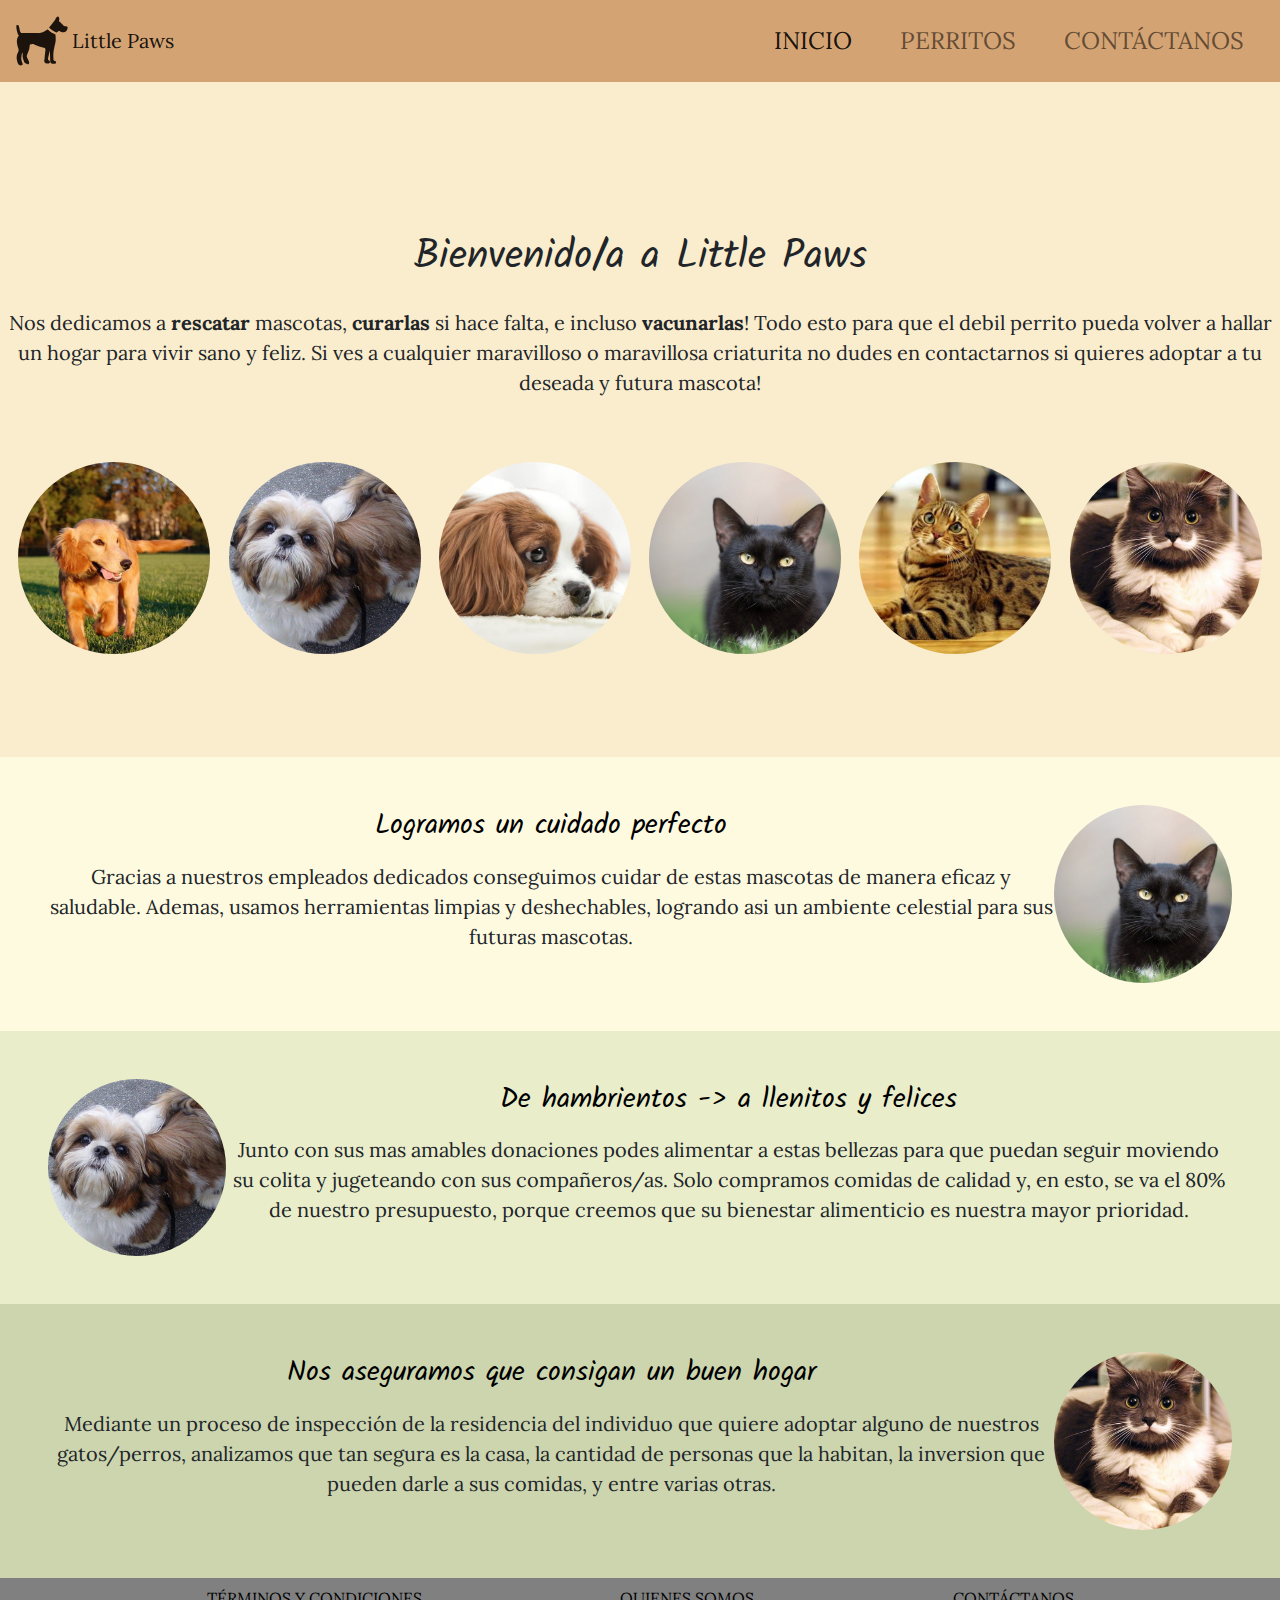
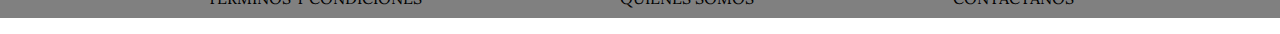
<file: index.html>
<!DOCTYPE html>
<html lang="es"> <!-- Idioma -->
    <head>
        <!-- Configuración -->
        <meta charset="UTF-8">
        <meta http-equiv="X-UA-Compatible" content="IE=edge">
        <meta name="viewport" content="width=device-width, initial-scale=1.0">

        <title>Little Paws</title> <!-- Título -->
        <link rel="icon" type="image/png" href="archivos/imagenes/logo.svg"> <!-- Logo -->

        <meta name="description" content="Salvamos, curamos, vacunamos y ponemos en adopcion a perros."> <!-- Descripción -->
        <meta name="keywords" content="Adoptar Perros, Perros, Poner en Adopcion a un Perro, Perros Resctados"> <!-- Palabras para el motor de búsqueda -->
        <meta name="author" content="Thiago López Bello"> <!-- Autor (Yo) -->

        <!-- Fuentes de Google -->
        <link rel="preconnect" href="https://fonts.googleapis.com">
        <link rel="preconnect" href="https://fonts.gstatic.com" crossorigin>
        <link href="https://fonts.googleapis.com/css2?family=Kalam&family=Lora&display=swap" rel="stylesheet">

        <!-- Hojas de Estilo -->
        <link rel="stylesheet" href="css/otros/bootstrap.min.css"> <!-- Bootstrap -->
        <link rel="stylesheet" href="css/otros/normalize.min.css"> <!-- Normalize -->
        <link rel="stylesheet" href="css/main.min.css"> <!-- CSS Principal -->
    </head>
    <body>
        <header>
            <div class="bg--color__color4">
                <!-- Navegación -->
                <nav class="navbar navbar-expand-lg navbar-light fs-4 sticky-top bg--color__color5 texto--fuente__lora">
                    <div class="container-fluid">
                        <a class="navbar-brand d-flex align-items-center" href="#">
                            <img src="archivos/imagenes/logo.svg" alt="" width="60" height="56" class="">Little Paws
                        </a>
                    <button class="navbar-toggler" type="button" data-bs-toggle="collapse" data-bs-target="#navbarNav" aria-controls="navbarNav" aria-expanded="false" aria-label="Toggle navigation">
                        <span class="navbar-toggler-icon"></span>
                    </button>
                    <div class="collapse navbar-collapse justify-content-end" id="navbarNav">
                        <ul class="navbar-nav">
                        <li class="nav-item">
                            <a class="nav-link active mx-3" aria-current="page" href="#">INICIO</a>
                        </li>
                        <li class="nav-item">
                            <a class="nav-link mx-3" href="perritos.html">PERRITOS</a>
                        </li>
                        <li class="nav-item">
                            <a class="nav-link mx-3" href="contactanos.html">CONTÁCTANOS</a>
                        </li>
                        </ul>
                    </div>
                    </div>
                </nav>
                
                <!-- Título, Descripción e Imagenes -->
                <div class="header text-center d-grid align-content-center">
                    <h1 class="texto--fuente__kalam mt-5 fs-1">Bienvenido/a a Little Paws</h1>
                    <p class="texto--fuente__lora fs-5">Nos dedicamos a <strong>rescatar</strong> mascotas, <strong>curarlas</strong> si hace falta, e incluso <strong>vacunarlas</strong>! Todo esto para que el debil perrito pueda volver a hallar un hogar para vivir sano y feliz. Si ves a cualquier maravilloso o maravillosa criaturita no dudes en contactarnos si quieres adoptar a tu deseada y futura mascota!</p>
                    <div class="d-flex justify-content-evenly mt-5">
                        <img src="archivos/imagenes/perro1.jpg" alt="Primer Perro" class="imagenRedonda">
                        <img src="archivos/imagenes/perro2.jpg" alt="Segundo Perro" class="imagenRedonda">
                        <img src="archivos/imagenes/perro3.jpg" alt="Tercer Perro" class="imagenRedonda">
                        <img src="archivos/imagenes/gato1.jpg" alt="Primer Gato" class="imagenRedonda">
                        <img src="archivos/imagenes/gato2.jpg" alt="Segundo Gato" class="imagenRedonda">
                        <img src="archivos/imagenes/gato3.jpg" alt="Tercer Gato" class="imagenRedonda">
                    </div>
                </div>
            </div>
        </header>

        <section class="bg--color__color3 d-flex justify-content-evenly p-5">
            <div class="text-center d-grid">
                <a class="texto--fuente__kalam textoSinNada fs-3">Logramos un cuidado perfecto</a>
                <p class="texto--fuente__lora fs-5">Gracias a nuestros empleados dedicados conseguimos cuidar de estas mascotas de manera eficaz y saludable. Ademas, usamos herramientas limpias y deshechables, logrando asi un ambiente celestial para sus futuras mascotas.</p>
            </div>
            <img src="archivos/imagenes/gato1.jpg" alt="Primer Gato" class="imagenRedonda">
        </section>

        <section class="bg--color__color2 d-flex justify-content-evenly p-5">
            <img src="archivos/imagenes/perro2.jpg" alt="Segundo Perro" class="imagenRedonda">
            <div class="text-center d-grid">
                <a class="texto--fuente__kalam textoSinNada fs-3">De hambrientos -> a llenitos y felices</a>
                <p class="texto--fuente__lora fs-5">Junto con sus mas amables donaciones podes alimentar a estas bellezas para que puedan seguir moviendo su colita y jugeteando con sus compañeros/as. Solo compramos comidas de calidad y, en esto, se va el 80% de nuestro presupuesto, porque creemos que su bienestar alimenticio es nuestra mayor prioridad.</p>
            </div>
        </section>

        <section class="bg--color__color1 d-flex justify-content-evenly p-5">
            <div class="text-center d-grid">
                <a class="texto--fuente__kalam textoSinNada fs-3">Nos aseguramos que consigan un buen hogar</a>
                <p class="texto--fuente__lora fs-5 texto">Mediante un proceso de inspección de la residencia del individuo que quiere adoptar alguno de nuestros gatos/perros, analizamos que tan segura es la casa, la cantidad de personas que la habitan, la inversion que pueden darle a sus comidas, y entre varias otras.</p>
            </div>
            <img src="archivos/imagenes/gato3.jpg" alt="Tercer Gato" class="imagenRedonda">
        </section>

        <footer>
            <nav>
                <ul class="textoSinNada d-flex justify-content-evenly align-items-center p-2 texto--fuente__lora" style="background-color: #808080;">
                    <li><a href="" class="textoSinNada">TÉRMINOS Y CONDICIONES</a></li>
                    <li><a href="" class="textoSinNada">QUIENES SOMOS</a></li>
                    <li><a href="contactanos.html" class="textoSinNada">CONTÁCTANOS</a></li>
                </ul>
            </nav>
        </footer>

        <!-- Scripts de JavaScript -->
        <script src="js/bootstrap.bundle.min.js"></script>
    </body>
</html>
</file>
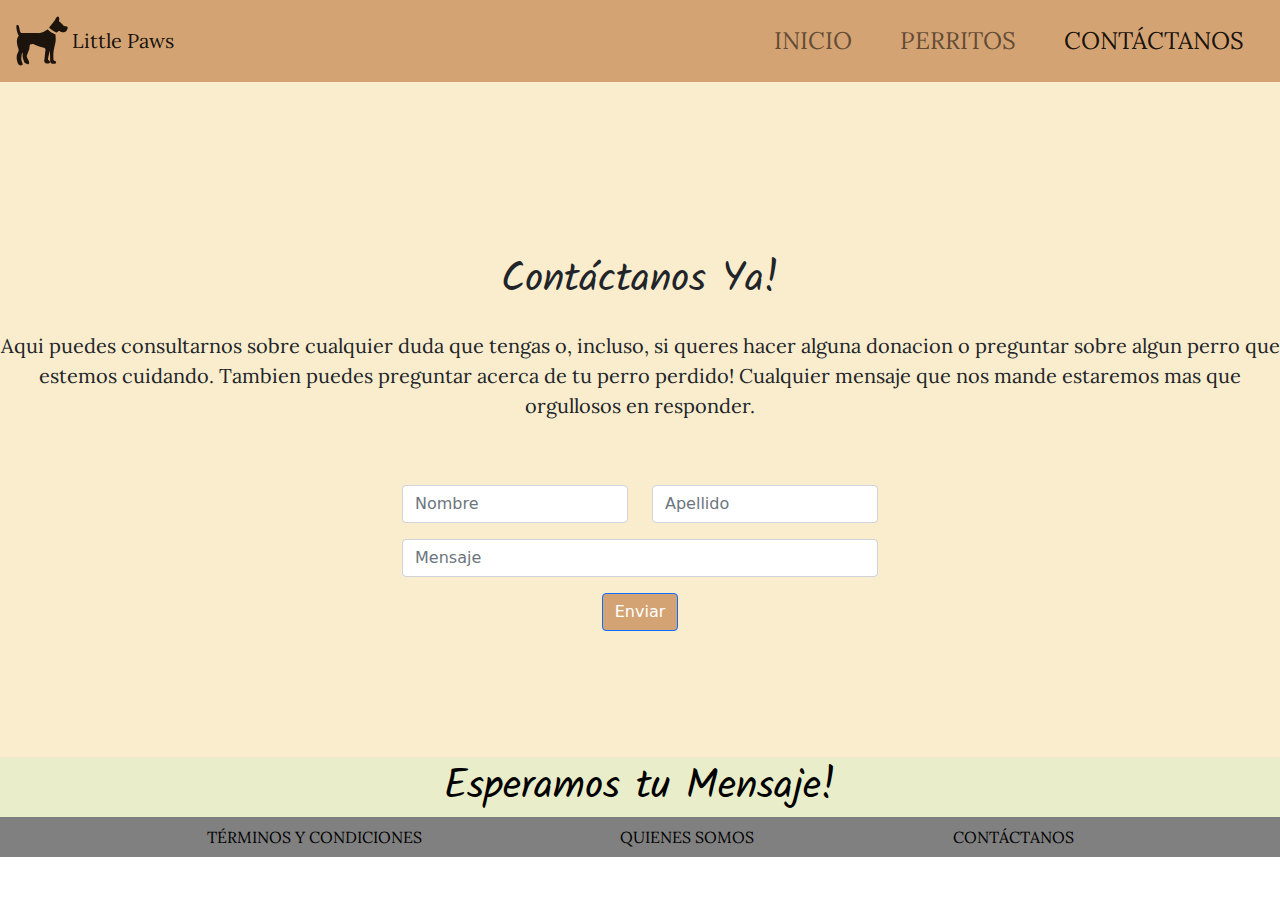
<file: contactanos.html>
<!DOCTYPE html>
<html lang="en">
    <head>
        <!-- Configuración -->
        <meta charset="UTF-8">
        <meta http-equiv="X-UA-Compatible" content="IE=edge">
        <meta name="viewport" content="width=device-width, initial-scale=1.0">

        <title>Contáctanos</title> <!-- Título -->
        <link rel="icon" type="image/png" href="archivos/imagenes/logo.svg"> <!-- Logo -->

        <!-- Fuentes de Google -->
        <link rel="preconnect" href="https://fonts.googleapis.com">
        <link rel="preconnect" href="https://fonts.gstatic.com" crossorigin>
        <link href="https://fonts.googleapis.com/css2?family=Kalam&family=Lora&display=swap" rel="stylesheet">

        <!-- Hojas de Estilo -->
        <link rel="stylesheet" href="css/otros/bootstrap.min.css"> <!-- Bootstrap -->
        <link rel="stylesheet" href="css/otros/normalize.min.css"> <!-- Normalize -->
        <link rel="stylesheet" href="css/main.min.css"> <!-- CSS Principal -->
    </head>
    <body>
        <header>
            <div class="bg--color__color4">
                <!-- Navegación -->
                <nav class="navbar navbar-expand-lg navbar-light fs-4 sticky-top bg--color__color5 texto--fuente__lora">
                    <div class="container-fluid">
                        <a class="navbar-brand d-flex align-items-center" href="#">
                            <img src="archivos/imagenes/logo.svg" alt="" width="60" height="56" class="">Little Paws
                        </a>
                    <button class="navbar-toggler" type="button" data-bs-toggle="collapse" data-bs-target="#navbarNav" aria-controls="navbarNav" aria-expanded="false" aria-label="Toggle navigation">
                        <span class="navbar-toggler-icon"></span>
                    </button>
                    <div class="collapse navbar-collapse justify-content-end" id="navbarNav">
                        <ul class="navbar-nav">
                        <li class="nav-item">
                            <a class="nav-link mx-3"href="index.html">INICIO</a>
                        </li>
                        <li class="nav-item">
                            <a class="nav-link mx-3" href="perritos.html">PERRITOS</a>
                        </li>
                        <li class="nav-item">
                            <a class="nav-link active mx-3" aria-current="page" href="#">CONTÁCTANOS</a>
                        </li>
                        </ul>
                    </div>
                    </div>
                </nav>
                
                <!-- Título, Descripción y Formulario -->
                <div class="header text-center d-grid align-content-center">
                    <h1 class="texto--fuente__kalam mt-5 fs-1">Contáctanos Ya!</h1>
                    <p class="texto--fuente__lora fs-5">Aqui puedes consultarnos sobre cualquier duda que tengas o, incluso, si queres hacer alguna donacion o preguntar sobre algun perro que estemos cuidando. Tambien puedes preguntar acerca de tu perro perdido! Cualquier mensaje que nos mande estaremos mas que orgullosos en responder.</p>
                    <div class="d-flex justify-content-evenly mt-5">
                        <section>
                            <form>
                                <div class="row">
                                  <div class="col">
                                    <input type="text" class="form-control" placeholder="Nombre">
                                  </div>
                                  <div class="col">
                                    <input type="text" class="form-control" placeholder="Apellido">
                                  </div>
                                </div>
                                <div class="col">
                                    <input type="text" class="form-control mt-3" placeholder="Mensaje">
                                </div>
                                <button type="submit" class="btn btn-primary bg--color__color5 mt-3">Enviar</button>
                              </form>
                        </section>
                    </div>
                </div>
            </div>
        </header>

        <div class="d-flex justify-content-center bg--color__color2">
            <a class="texto--fuente__kalam textoSinNada fs-1">Esperamos tu Mensaje!</a>
        </div>

        <footer>
            <nav>
                <ul class="textoSinNada d-flex justify-content-evenly align-items-center p-2 texto--fuente__lora" style="background-color: #808080;">
                    <li><a href="" class="textoSinNada">TÉRMINOS Y CONDICIONES</a></li>
                    <li><a href="" class="textoSinNada">QUIENES SOMOS</a></li>
                    <li><a href="#" class="textoSinNada">CONTÁCTANOS</a></li>
                </ul>
            </nav>
        </footer>

        <!-- Scripts de JavaScript -->
        <script src="js/bootstrap.bundle.min.js"></script>
    </body>
</html>
</file>
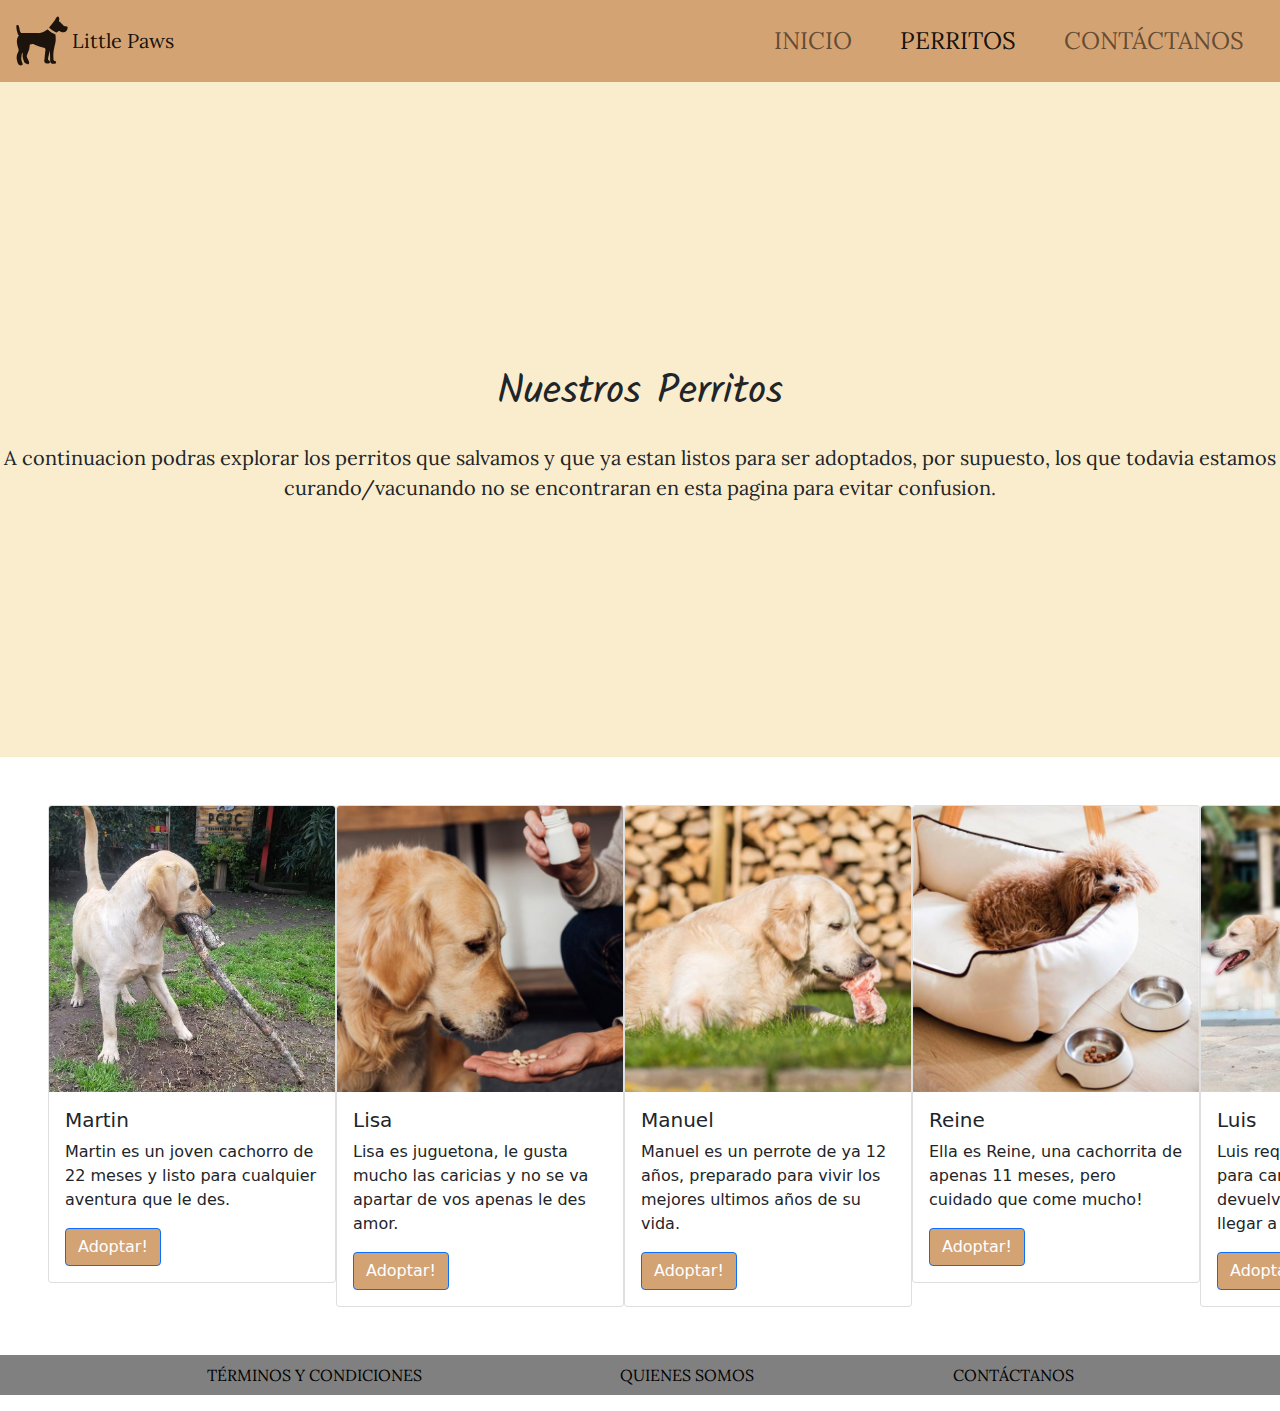
<file: perritos.html>
<!DOCTYPE html>
<html lang="en">
    <head>
        <!-- Configuración -->
        <meta charset="UTF-8">
        <meta http-equiv="X-UA-Compatible" content="IE=edge">
        <meta name="viewport" content="width=device-width, initial-scale=1.0">

        <title>Perritos</title> <!-- Título -->
        <link rel="icon" type="image/png" href="archivos/imagenes/logo.svg"> <!-- Logo -->

        <!-- Fuentes de Google -->
        <link rel="preconnect" href="https://fonts.googleapis.com">
        <link rel="preconnect" href="https://fonts.gstatic.com" crossorigin>
        <link href="https://fonts.googleapis.com/css2?family=Kalam&family=Lora&display=swap" rel="stylesheet">

        <!-- Hojas de Estilo -->
        <link rel="stylesheet" href="css/otros/bootstrap.min.css"> <!-- Bootstrap -->
        <link rel="stylesheet" href="css/otros/normalize.min.css"> <!-- Normalize -->
        <link rel="stylesheet" href="css/main.min.css"> <!-- CSS Principal -->
    </head>
    <body>
        <header>
            <div class="bg--color__color4">
                <!-- Navegación -->
                <nav class="navbar navbar-expand-lg navbar-light fs-4 sticky-top bg--color__color5 texto--fuente__lora">
                    <div class="container-fluid">
                        <a class="navbar-brand d-flex align-items-center" href="#">
                            <img src="archivos/imagenes/logo.svg" alt="" width="60" height="56" class="">Little Paws
                        </a>
                    <button class="navbar-toggler" type="button" data-bs-toggle="collapse" data-bs-target="#navbarNav" aria-controls="navbarNav" aria-expanded="false" aria-label="Toggle navigation">
                        <span class="navbar-toggler-icon"></span>
                    </button>
                    <div class="collapse navbar-collapse justify-content-end" id="navbarNav">
                        <ul class="navbar-nav">
                        <li class="nav-item">
                            <a class="nav-link mx-3"href="index.html">INICIO</a>
                        </li>
                        <li class="nav-item">
                            <a class="nav-link active mx-3" aria-current="page" href="#">PERRITOS</a>
                        </li>
                        <li class="nav-item">
                            <a class="nav-link mx-3" href="contactanos.html">CONTÁCTANOS</a>
                        </li>
                        </ul>
                    </div>
                    </div>
                </nav>
                
                <!-- Título y Descripción -->
                <div class="header text-center d-grid align-content-center">
                    <h1 class="texto--fuente__kalam mt-5 fs-1">Nuestros Perritos</h1>
                    <p class="texto--fuente__lora fs-5">A continuacion podras explorar los perritos que salvamos y que ya estan listos para ser adoptados, por supuesto, los que todavia estamos curando/vacunando no se encontraran en esta pagina para evitar confusion.</p>
                </div>
            </div>
        </header>

        <main>
            <div class="perritosAdopcion p-5">
                <section>
                    <div class="card" style="width: 18rem;">
                        <img src="archivos/imagenes/PerroAdopcion1.jpg" class="card-img-top" alt="Perro en Adopcion 1">
                        <div class="card-body">
                          <h5 class="card-title">Martin</h5>
                          <p class="card-text">Martin es un joven cachorro de 22 meses y listo para cualquier aventura que le des.</p>
                          <a href="#" class="btn btn-primary bg--color__color5">Adoptar!</a>
                        </div>
                      </div>
                </section>
        
                <section>
                    <div class="card" style="width: 18rem;">
                        <img src="archivos/imagenes/PerroAdopcion2.jpg" class="card-img-top" alt="Perro en Adopcion 1">
                        <div class="card-body">
                          <h5 class="card-title">Lisa</h5>
                          <p class="card-text">Lisa es juguetona, le gusta mucho las caricias y no se va apartar de vos apenas le des amor.</p>
                          <a href="#" class="btn btn-primary bg--color__color5">Adoptar!</a>
                        </div>
                      </div>
                </section>
        
                <section>
                    <div class="card" style="width: 18rem;">
                        <img src="archivos/imagenes/PerroAdopcion3.jpg" class="card-img-top" alt="Perro en Adopcion 1">
                        <div class="card-body">
                          <h5 class="card-title">Manuel</h5>
                          <p class="card-text">Manuel es un perrote de ya 12 años, preparado para vivir los mejores ultimos años de su vida.</p>
                          <a href="#" class="btn btn-primary bg--color__color5">Adoptar!</a>
                        </div>
                      </div>
                </section>
        
                <section>
                    <div class="card" style="width: 18rem;">
                        <img src="archivos/imagenes/PerroAdopcion4.jpg" class="card-img-top" alt="Perro en Adopcion 1">
                        <div class="card-body">
                          <h5 class="card-title">Reine</h5>
                          <p class="card-text">Ella es Reine, una cachorrita de apenas 11 meses, pero cuidado que come mucho!</p>
                          <a href="#" class="btn btn-primary bg--color__color5">Adoptar!</a>
                        </div>
                      </div>
                </section>
        
                <section>
                    <div class="card" style="width: 18rem;">
                        <img src="archivos/imagenes/PerroAdopcion5.jpg" class="card-img-top" alt="Perro en Adopcion 1">
                        <div class="card-body">
                          <h5 class="card-title">Luis</h5>
                          <p class="card-text">Luis requiere ayuda externa para caminar pero te lo devuelve con mucho amor al llegar a casa.</p>
                          <a href="#" class="btn btn-primary bg--color__color5">Adoptar!</a>
                        </div>
                      </div>
                </section>
            </div>
        </main>

        <footer>
            <nav>
                <ul class="textoSinNada d-flex justify-content-evenly align-items-center p-2 texto--fuente__lora" style="background-color: #808080;">
                    <li><a href="" class="textoSinNada">TÉRMINOS Y CONDICIONES</a></li>
                    <li><a href="" class="textoSinNada">QUIENES SOMOS</a></li>
                    <li><a href="contactanos.html" class="textoSinNada">CONTÁCTANOS</a></li>
                </ul>
            </nav>
        </footer>

        <!-- Scripts de JavaScript -->
        <script src="js/bootstrap.bundle.min.js"></script>
    </body>
</html>
</file>
<file: css/main.min.css>
.texto--fuente__lora{font-family:"Lora",serif}.texto--fuente__kalam{font-family:"Kalam",cursive}.textoSinNada{list-style-type:none;text-decoration:none;color:black}.nav-item:hover{background-color:#FAEDCD;border-radius:15%}.bg--color__color1{background-color:#CCD5AE}.bg--color__color2{background-color:#E9EDC9}.bg--color__color3{background-color:#FEFAE0}.bg--color__color4{background-color:#FAEDCD}.bg--color__color5{background-color:#D4A373}.header{height:75vh}.imagenRedonda{border-radius:50%;width:15%}.perritosAdopcion{display:flex;justify-content:space-evenly}@media (max-width: 576px){.imagenRedonda{height:100%}.perritosAdopcion{display:block}}@media (max-width: 1024px){.perritosAdopcion{display:block}}
/*# sourceMappingURL=main.min.css.map */
</file>
